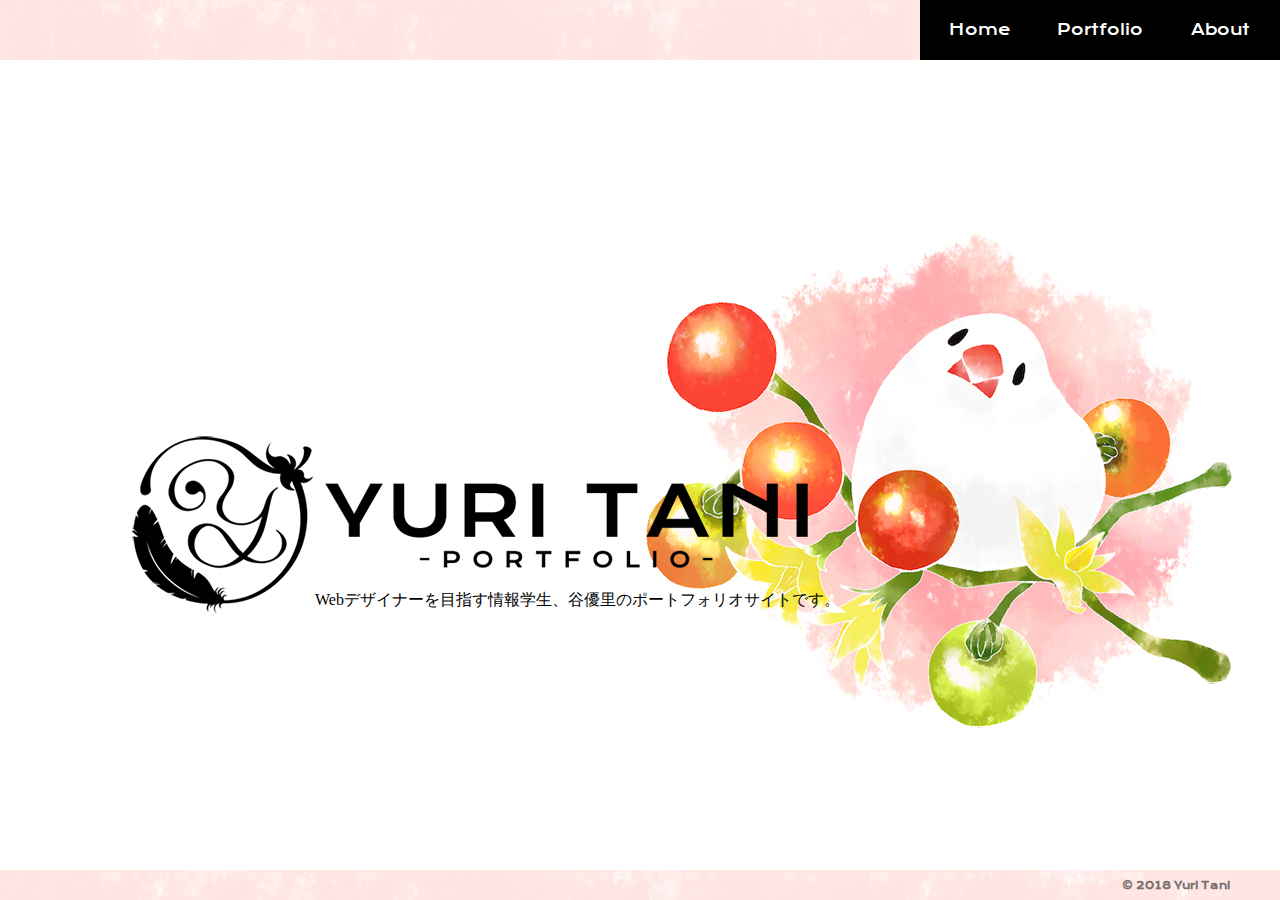
<file: docs/index.html>
<!DOCTYPE html>
<html>

<head>
    <meta charset="UTF-8">
    <link href="https://fonts.googleapis.com/css?family=Krona+One" rel="stylesheet">
    <link rel="stylesheet" type="text/css" media="screen" href="./css/style.css">
    <link href="./images/favicon.ico" rel="shortcut icon">
</head>

<body id="index">

    <header>
        <div class="bg-mask">
            <nav>
                <ul class="global-nav">

                    <li>
                        <a href="./index.html" class="home">Home</a>
                    </li>
                    <li class="portfolio">
                        <a href="portfolio.html" class="portfolio">Portfolio</a>
                    </li>
                    <li class="about">
                        <a href="about.html" class="about">About</a>
                    </li>
                </ul>
            </nav>
        </div>
    </header>

    <main>
        <h1>
            <div class="logo-img">
                <a href="index.html"><img src="./images/logo_name.png" alt="YURITANIロゴ">
                </a>
            </div>
        </h1>
        <h2>
            Webデザイナーを目指す情報学生、谷優里のポートフォリオサイトです。
        </h2>
    </main>

    <footer>
        <h3>
            © 2018 Yuri Tani
        </h3>
    </footer>

</body>

</html>
</file>
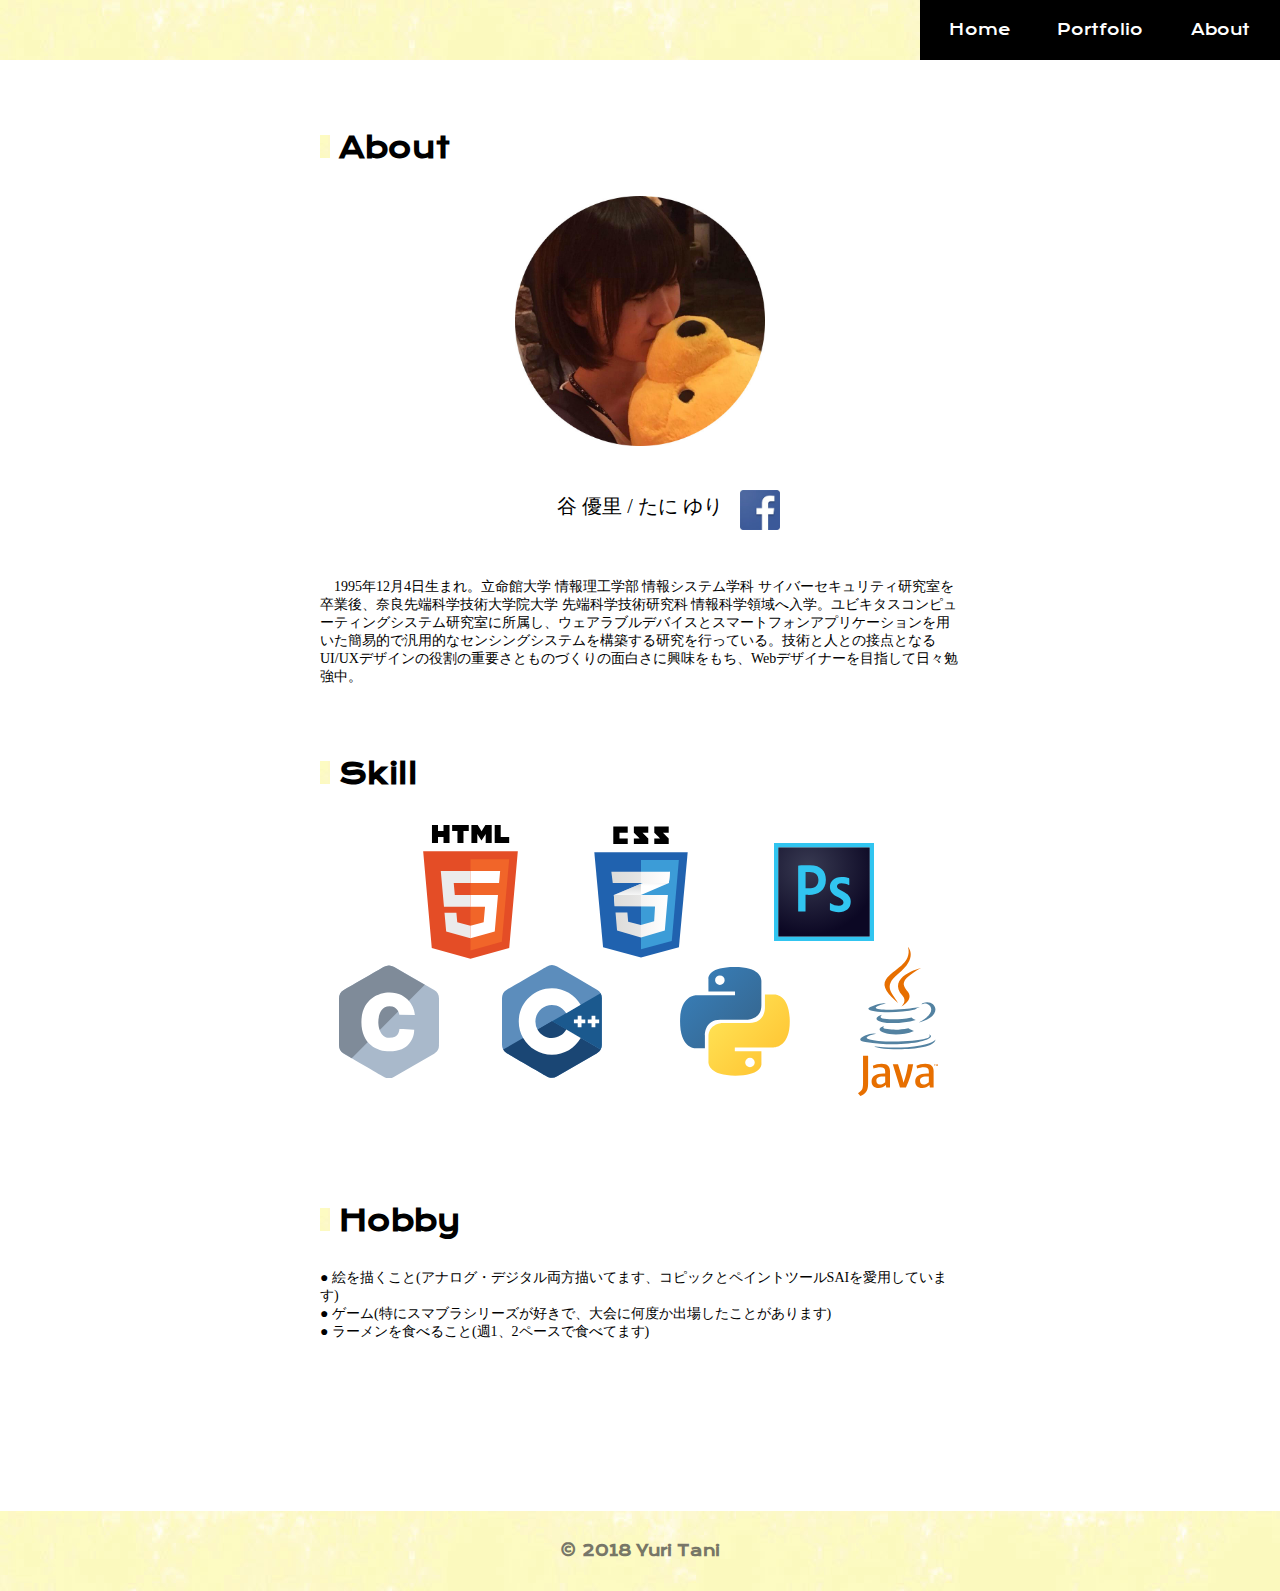
<file: docs/about.html>
<!DOCTYPE html>
<html>

<head>
    <meta charset="UTF-8">
    <link href="https://fonts.googleapis.com/css?family=Krona+One" rel="stylesheet">
    <link rel="stylesheet" type="text/css" media="screen" href="./css/style.css">
    <link href="./images/favicon.ico" rel="shortcut icon">
    <script type="text/javascript" src="./js/jquery-3.3.1.min.js"></script>
    <script type="text/javascript" src="./js/page-top.js"></script>
</head>

<body id="about">

    <header class="header-bar">
        <nav>
            <ul class="global-nav">
                <li>
                    <a href="./index.html" class="home">Home</a>
                </li>
                <li class="portfolio">
                    <a href="portfolio.html" class="portfolio">Portfolio</a>
                </li>
                <li class="about">
                    <a href="about.html" class="about">About</a>
                </li>
            </ul>
        </nav>
    </header>

    <main>
        <h1 class="title">
            About
        </h1>
        <p class="profile-image">
            <img src="./images/about.jpg" alt="プロフィール画像">
        </p>
        <div class="name-center">
            <h2 class="myname">
                    谷 優里 / たに ゆり
                </h2>
        </div>
        <p class="facebook">
            <a href="https://www.facebook.com/tnyr1204"><img src="./images/facebook_icon.jpg" alt="Facebookアイコン"></a>
        </p>
        <p class="profile-text">
            　1995年12月4日生まれ。立命館大学 情報理工学部 情報システム学科 サイバーセキュリティ研究室を卒業後、奈良先端科学技術大学院大学 先端科学技術研究科 情報科学領域へ入学。ユビキタスコンピューティングシステム研究室に所属し、ウェアラブルデバイスとスマートフォンアプリケーションを用いた簡易的で汎用的なセンシングシステムを構築する研究を行っている。技術と人との接点となるUI/UXデザインの役割の重要さとものづくりの面白さに興味をもち、Webデザイナーを目指して日々勉強中。
        </p>
        <h1 class="title">
            Skill
        </h1>
        <table class="skill-icon">
            <tr class="design">
                <td class="blank">
                    <!-- 空白のセル -->
                </td>
                <td class="html-icon">
                    <img src="./images/html.svg" alt="HTMLアイコン">
                </td>
                <td class="blank">
                    <!-- 空白のセル -->
                </td>
                <td class="css-icon">
                    <img src="./images/css.svg" alt="CSSアイコン">
                </td>
                <td class="blank">
                    <!-- 空白のセル -->
                </td>
                <td class="photoshop-icon">
                    <img src="./images/photoshop.svg" alt="Photoshopアイコン">
                </td>
                <td class="blank">
                    <!-- 空白のセル -->
                </td>
                <td class="blank">
                    <!-- 空白のセル -->
                </td>
            </tr>
            <tr class="engineer">
                <td class="c-icon">
                    <img src="./images/c.svg" alt="Cアイコン">
                </td>
                <td class="blank">
                    <!-- 空白のセル -->
                </td>
                <td class="c2-icon">
                    <img src="./images/c++.svg" alt="C++アイコン">
                </td>
                <td class="blank">
                    <!-- 空白のセル -->
                </td>
                <td class="python-icon">
                    <img src="./images/python.svg" alt="Pythonアイコン">
                </td>
                <td class="blank">
                    <!-- 空白のセル -->
                </td>
                <td class="java-icon">
                    <img src="./images/java.svg" alt="Javaアイコン">
                </td>
                <td class="blank">
                    <!-- 空白のセル -->
                </td>
            </tr>
        </table>
        <h1 class="title">
            Hobby
        </h1>
        <p class="profile-text">
            ● 絵を描くこと(アナログ・デジタル両方描いてます、コピックとペイントツールSAIを愛用しています)<br> ● ゲーム(特にスマブラシリーズが好きで、大会に何度か出場したことがあります)
            <br> ● ラーメンを食べること(週1、2ペースで食べてます)
        </p>
        <!-- ページ上部に戻るボタン -->
        <p id="pageTop">
            <a href="#">
                <i class="fa fa-chevron-up">
                </i>
            </a>
        </p>
    </main>

    <footer>
        <h3>
            © 2018 Yuri Tani
        </h3>
    </footer>

</body>

</html>
</file>
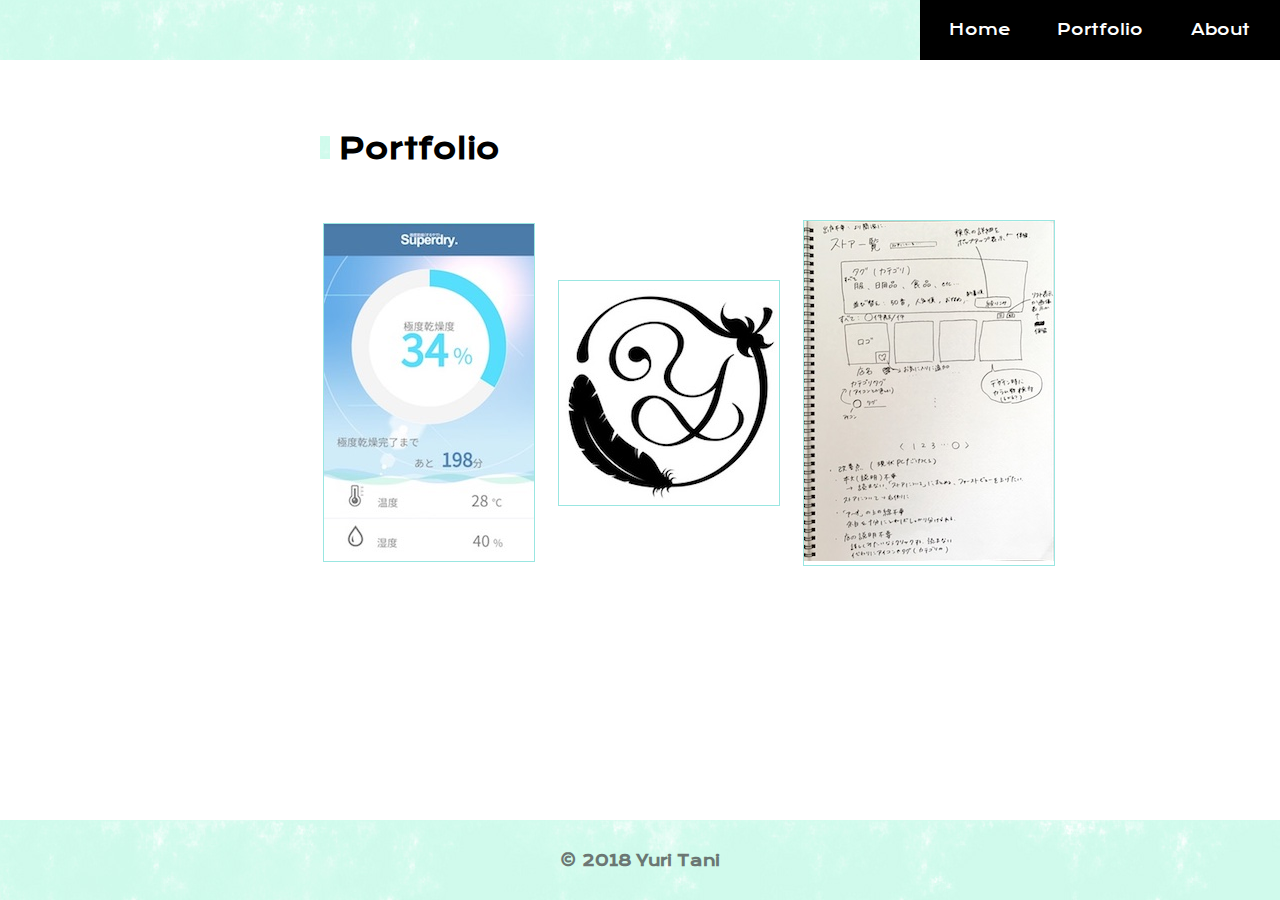
<file: docs/portfolio.html>
<!DOCTYPE html>
<html>

<head>
    <meta charset="UTF-8">
    <link href="https://fonts.googleapis.com/css?family=Krona+One" rel="stylesheet">
    <link rel="stylesheet" type="text/css" media="screen" href="./css/style.css">
    <link href="./images/favicon.ico" rel="shortcut icon">
    <script type="text/javascript" src="./js/jquery-3.3.1.min.js"></script>
    <script type="text/javascript" src="./js/page-top.js"></script>
    <script type="text/javascript" src="./js/modal.js"></script>
</head>

<body id="portfolio">

    <header class="header-bar">
        <nav>
            <ul class="global-nav">
                <li>
                    <a href="./index.html" class="home">Home</a>
                </li>
                <li class="portfolio">
                    <a href="portfolio.html" class="portfolio">Portfolio</a>
                </li>
                <li class="about">
                    <a href="about.html" class="about">About</a>
                </li>
            </ul>
        </nav>
    </header>

    <main>
        <h1 class="title">
            Portfolio
        </h1>
        <table class="thumbnail">
            <tr class="portfolio-image">
                <td class="thumbnail-image">
                    <a data-target="modal1" class="modal-open">
                        <figure class="hover-parent">
                            <img src="./images/superdry210.jpg" alt="Superdryサムネイル" class="superdry-sc">
                            <figcaption class="hover-mask">
                                JPHACKS 2018<br> 部屋干し支援アプリ
                            </figcaption>
                        </figure>
                    </a>
                </td>
                <td class="thumbnail-image">
                    <a data-target="modal2" class="modal-open">
                        <figure class="hover-parent">
                            <img src="./images/YT_logo220.jpg" alt="YTロゴサムネイル" class="superdry-sc">
                            <figcaption style="padding-left: 65px;", class="hover-mask">
                                自分のロゴ
                            </figcaption>
                        </figure>
                    </a>
                </td>
                <td class="thumbnail-image">
                    <a data-target="modal3" class="modal-open">
                        <figure class="hover-parent">
                            <img src="./images/askul_sc250.jpg" alt="アスクルインターンサムネイル" class="superdry-sc">
                            <figcaption class="hover-mask">
                                アスクルインターンシップ
                            </figcaption>
                        </figure>
                    </a>
                </td>
            </tr>

            <!--Modal contents-->
            <div id="modal1" class="modal-content">
                <img src="./images/superdry250.jpg">
                <div class="modal-text">
                    <h2>
                        JPHACKS 2018 部屋干し支援アプリ
                    </h2>
                    <p>
                        　学生のみが参加できるハッカソン「JPHACKS2018」にデザイナーとして参加したときの成果物です。私達のチームは部屋干し時、長い乾燥時間による「生乾き臭」に着目し、ハンガーに電極や温湿度センサなどを取り付けて洗濯物の乾き具合を測定、機械学習を用いて乾くまでの時間推定や、乾燥中にエアコンのON/OFFを自動制御することで、乾燥時間を短縮しつつ電気代を抑えるシステム「極度乾燥（するやで）」を開発しました。私はIoTハンガーから得た情報をユーザに提示するWebアプリのUIデザイン設計とマークアップを担当し、ユーザが最も知りたい情報は何か、どういったシチュエーションで使うのか、を考えながらデザインを行いました。このデザインでは「爽やか」というイメージを最も重要視し、それを元にテーマカラーや全体の雰囲気を決めていきました。背景は部屋干しでも外干しのようにカラッと洗濯物を干している感覚になれば良いなと思い、青空に太陽が上がっているような画像をPhotoshopで作りました。乾燥度や乾燥にかかる時間といった重要な情報は色や大きさを変えて視認性を上げつつ、区切りを水面のようなデザインにして世界観を損なわないようにすることで爽やかさを保ったままUIとしての機能を持たせました。<br>
                        　このハッカソンにおいて私達のチームはAward Day進出チームとして表彰されることが決まりました！ハードウェア2人、ソフトウェア2人、デザイン1人といったチーム構成で、各々が自分の得意分野を活かし楽しみながら開発することができ、良い経験になりました。
                    </p>
                    <a class="modal-close">
                    ×
                </a>
                </div>
            </div>
            <div id="modal2", class="modal-content">
                <img src="./images/YT_logo250.jpg" style="margin-top: 12vh;", >
                <div class="modal-text">
                    <h2>
                        自分のロゴ
                    </h2>
                    <p>
                        　今回のポートフォリオサイトをつくるにあたって、自分のロゴをデザインしました。自分のイニシャルであるYとTを型取り、小さい頃から大好きなトマトと実家で飼っている文鳥をイメージしています。ロゴと私の印象を一致させて自分がどんな人間なのか一目でわかるように、好きなものを詰め合わせてデザインしました。また、ポートフォリオサイトを綺麗めにまとめたかったため、雰囲気が合うように大人っぽい見た目にしました。
                    </p>
                    <a class="modal-close">
                        ×
                    </a>
                </div>
            </div>
            <div id="modal3", class="modal-content">
                <img src="./images/askul_sc250.jpg">
                <div class="modal-text">
                    <h2>
                        アスクルインターンシップ
                    </h2>
                    <p>
                        <span style="font-size: 12px;">※非公開の資料を元にして作ったため成果物をそのまま載せることはできなかったので、インターン中に書いた手書きのワイヤーフレームを掲載しています。</span><br><br>
                        　2018年夏、アスクルエンジニアインターンシップ デザイナーコースに参加しました。与えられた課題はアスクルの運営しているECサイトLOHACOの出店ストア一覧ページのUI改修を行うといったもので、5日間という短い期間ではありましたがPhotoshopを使って画面設計を行いました。「自分のデザインを使ってもらうには周りを納得させないといけない、そのためにはデザインのすべての部分を理由をもって決定していくことが必要」というデザイナーの方のお話を聞き、一つひとつにこだわりを持って、綿密に決めていきました。実際にお客さんに使ってもらうようなサービスに関わるのは初めての経験で、とてもわくわくしながら制作を楽しむことができました。<br>
                        　このインターンシップを通じて、デザイナーとはただ画面をつくるだけでなく、ターゲットとなるお客さんの背景やそのページにアクセスする目的、シチュエーションといった様々な要素を考慮して、「こういう機能があったら良いんじゃないか」といった構想を膨らませて形にすることで、より良いサービスをつくる仕事なのだと感じました。<br>
                        　ここで得た経験は、自分がデザイナーを目指すきっかけになりました。
                    </p>
                    <a class="modal-close">
                        ×
                    </a>
                </div>
            </div>
        </table>
        <!-- ページ上部に戻るボタン -->
        <p id="pageTop">
            <a href="#">
                <i class="fa fa-chevron-up">
                </i>
            </a>
        </p>
    </main>

    <footer>
        <h3>
            © 2018 Yuri Tani
        </h3>
    </footer>

</body>

</html>
</file>
<file: docs/css/style.css>
@charset "utf-8";
/* 上下左右全部のデフォルトのmarginを0にする */

html, body {
    margin: 0px;
}

html {
    position: relative;
}

#index {
    font-family: 'Krona One', sans-serif;
    height: auto !important;
    background-image: url(../images/bg_index.jpg);
    background-repeat: no-repeat;
    background-position: center center;
    background-attachment: fixed;
    background-size: cover;
}

#about {
    font-family: 'Krona One', sans-serif;
    height: auto !important;
}

#portfolio {
    font-family: 'Krona One', sans-serif;
    height: auto !important;
}

#index header {
    background-image: url(../images/bg_index_header.jpg);
    height: 60px;
}

#portfolio header {
    background-image: url(../images/bg_portfolio_header.jpg);
    height: 60px;
}

/* スクロールでグローバルナビを隠すまたは消去 */

.header-bar {
    transition: .5s;
}

.header-bar.hide {
    transform: translateY(-100%);
}

#about header {
    background-image: url(../images/bg_about_header.jpg);
    height: 60px;
    position: sticky;
    top: 0;
    z-index: 3;
}

.logo-img img {
    margin-left: 50px;
    width: 700px;
}

#index main {
    margin-top: 350px;
    margin-left: 70px;
    position: relative;
}

#about main {
    font-family: "Hiragino Sans", "ヒラギノ角ゴシック";
    font-weight: 300;
    color: #000000;
    font-size: 14px;
    margin: 70px 25% 250px 25%;
}

#portfolio main {
    font-family: "Hiragino Sans", "ヒラギノ角ゴシック";
    font-weight: 300;
    color: #000000;
    font-size: 14px;
    margin: 52px 25% auto 25%;
}

/* footerをページ最下部に固定するためにmainのheightを指定 */

#index, #portfolio {
    display: flex;
    flex-direction: column;
    min-height: 100vh;
}

#index footer {
    background-image: url(../images/bg_index_header.jpg);
    position: absolute;
    width: 100%;
    height: 30px;
    bottom: 0;
    display: flex;
    align-items: center;
    justify-content: flex-end;
    /* footerの下に隙間ができるのを防ぐ */
    overflow: hidden;
}

#about footer {
    background-image: url(../images/bg_about_header.jpg);
    position: absolute;
    width: 100%;
    height: 80px;
    bottom: 0;
    display: flex;
    align-items: center;
    justify-content: flex-end;
    /* footerの下に隙間ができるのを防ぐ */
    overflow: hidden;
}

#portfolio footer {
    background-image: url(../images/bg_portfolio_header.jpg);
    position: absolute;
    width: 100%;
    height: 80px;
    bottom: 0;
    display: flex;
    align-items: center;
    justify-content: flex-end;
    /* footerの下に隙間ができるのを防ぐ */
    overflow: hidden;
}

#index h2 {
    font-family: "Hiragino Sans", "ヒラギノ角ゴシック";
    font-weight: 200;
    color: #000000;
    font-size: 16px;
    margin-left: 245px;
    margin-top: -60px;
}

#index h3 {
    font-size: 10px;
    color: #404040;
    margin-right: 50px;
    opacity: 0.7;
}

#about h3 {
    font-size: 15px;
    color: #404040;
    margin-left: auto;
    margin-right: auto;
    opacity: 0.7;
}

#portfolio h3 {
    font-size: 15px;
    color: #404040;
    margin-left: auto;
    margin-right: auto;
    opacity: 0.7;
}

.title {
    font-family: 'Krona One', sans-serif;
    font-size: 28px;
}

#about .title::before {
    content: '';
    display: inline-block;
    background-image: url(../images/bg_about_header.jpg);
    width: 10px;
    height: 23px;
}

#portfolio .title::before {
    content: '';
    display: inline-block;
    background-image: url(../images/bg_portfolio_header.jpg);
    width: 10px;
    height: 23px;
}

.profile-image img {
    display: block;
    margin: 30px auto;
    max-width: 250px;
    height: auto;
}

.myname {
    float: left;
    text-align: center;
    font-weight: 200;
    color: #000000;
    font-size: 20px;
    width: 200px;
}

/* float要素中央寄せ用 */

.name-center {
    width: 200px;
    margin: 0px auto;
}

.facebook {
    display: inline-block;
    width: 40px;
    height: auto;
}

.facebook img {
    width: 40px;
    height: auto;
}

.profile {
    margin-top: 30px;
}

.profile-text {
    margin-top: 30px;
    margin-bottom: 70px;
}

.skill-icon {
    text-align: center;
    margin: 50px auto 100px auto;
}

.c-icon img {
    width: 100px;
    height: auto;
}

.c2-icon img {
    width: 100px;
    height: auto;
}

.html-icon img {
    width: 95px;
    height: auto;
    margin: -20px;
}

.css-icon img {
    width: 150px;
    height: auto;
    margin: -40px;
}

.photoshop-icon img {
    width: 100px;
    height: auto;
    margin: -20px;
}

.python-icon img {
    width: 110px;
    height: auto;
}

.java-icon img {
    width: 80px;
    height: auto;
}

#pageTop {
    position: fixed;
    bottom: 80px;
    right: 80px;
}

#pageTop i {
    padding-top: 6px
}

#pageTop a {
    display: inline-block;
    z-index: 5;
    width: 50px;
    height: 50px;
    background-image: url(../images/pagetop.jpg);
    background-position: cover;
}

#pageTop a:hover {
    text-decoration: none;
    opacity: 0.7;
}

.thumbnail {
    margin-left: auto;
    margin-right: auto;
    margin-top: 50px;
}

.thumbnail-image {
    padding-right: 20px;
}

figure.hover-parent {
    /* width: 200px;
    height: auto; */
    margin-bottom: 30px;
    position: relative;
    margin: 0px;
    overflow: hidden;
    border: solid;
    border-color: #99e6e1;
    border-width: thin;
}

figcaption.hover-mask {
    /* width: 200px;
    height: auto; */
    font-family: "Hiragino Sans", "ヒラギノ角ゴシック";
    font-weight: 200;
    font-size: 18px;
    position: absolute;
    bottom: 0;
    left: 0;
    right: 0;
    background: rgba(0, 0, 0, 0.5);
    color: #fff;
    display: flex;
    align-items: center;
    text-align: center;
    padding-left: 25px;
    opacity: 1;
    top: -100%;
    z-index: 2;
    width: 100%;
    height: 100%;
    -webkit-transition: .5s;
    transition: .5s;
}

figure:hover figcaption {
    top: 0;
    left: 0;
}

.modal-overlay {
    z-index: 2;
    /*デモではheader,footerをz-index:1にしたので それより上げています*/
    display: none;
    /*jsでフェードインされるまでdisplay:none*/
    position: fixed;
    top: 0;
    left: 0;
    width: 100%;
    height: 100vh;
    /*100vhでビューポートの高さいっぱいになります*/
    background-color: rgba(0, 0, 0, .5)
}

a.modal-open:hover {
    cursor: pointer
}

/*カーソルをポインタに*/

.modal-content {
    min-width: 65%;
    min-height: 60%;
    position: fixed;
    display: none;
    /*jsでフェードインされるまでdisplay:none*/
    z-index: 3;
    /*オーバーレイより上に*/
    margin: 5vh;
    padding: 15px;
    border-radius: 20px;
    background: #fff;
    vertical-align: middle;
    padding-left: 30px;
}

.modal-content img {
    display: inline;
    width: auto;
    max-height: 75vh;
    vertical-align: middle;
    border: solid;
    border-color: #99e6e1;
    border-width: thin;
    margin-top: 5vh;
}

.modal-text {
    display: inline-block;
    padding-left: 30px;
    padding-top: 20px;
    padding-right: 10px;
    width: 80vh;
    vertical-align: middle;
}

a.modal-close {
    /*クローズボタンは何でも好きなスタイルでOK*/
    position: absolute;
    top: 10px;
    right: 10px;
    color: #000;
    font-size: 30px;
    line-height: 1;
    font-weight: bold;
    text-decoration: none;
}

a.modal-close:hover {
    cursor: pointer;
    opacity: 0.6;
}

.global-nav {
    float: right;
    overflow: hidden;
    margin-top: 0px;
    margin-right: 0px;
    display: flex;
    list-style: none;
    opacity: 1;
}

.global-nav li {
    float: left;
    font-size: 15px;
    list-style: none;
}

.global-nav a {
    width: 120px;
    height: 60px;
    line-height: 60px;
    text-align: center;
    vertical-align: middle;
    color: #ffffff;
    background-color: #000000;
    opacity: 1;
}

a {
    display: block;
    /* padding: 0 0 5px; */
    position: relative;
    text-decoration: none;
}

/* 中央から左右に下線を引くアニメーション */

a::before, a::after {
    bottom: 0;
    content: "";
    display: block;
    position: absolute;
    transition: all .3s ease;
    -webkit-transition: all .3s ease;
    width: 0;
}

.home::before, .home::after {
    border-bottom: solid 6px #ff6666;
}

.portfolio::before, .portfolio::after {
    border-bottom: solid 6px #00b3aa;
}

.about::before, .about::after {
    border-bottom: solid 6px #ffff00;
}

a::before {
    left: 50%;
}

a::after {
    right: 50%;
}

a:hover::before, a:hover::after {
    width: 50%;
}
</file>
